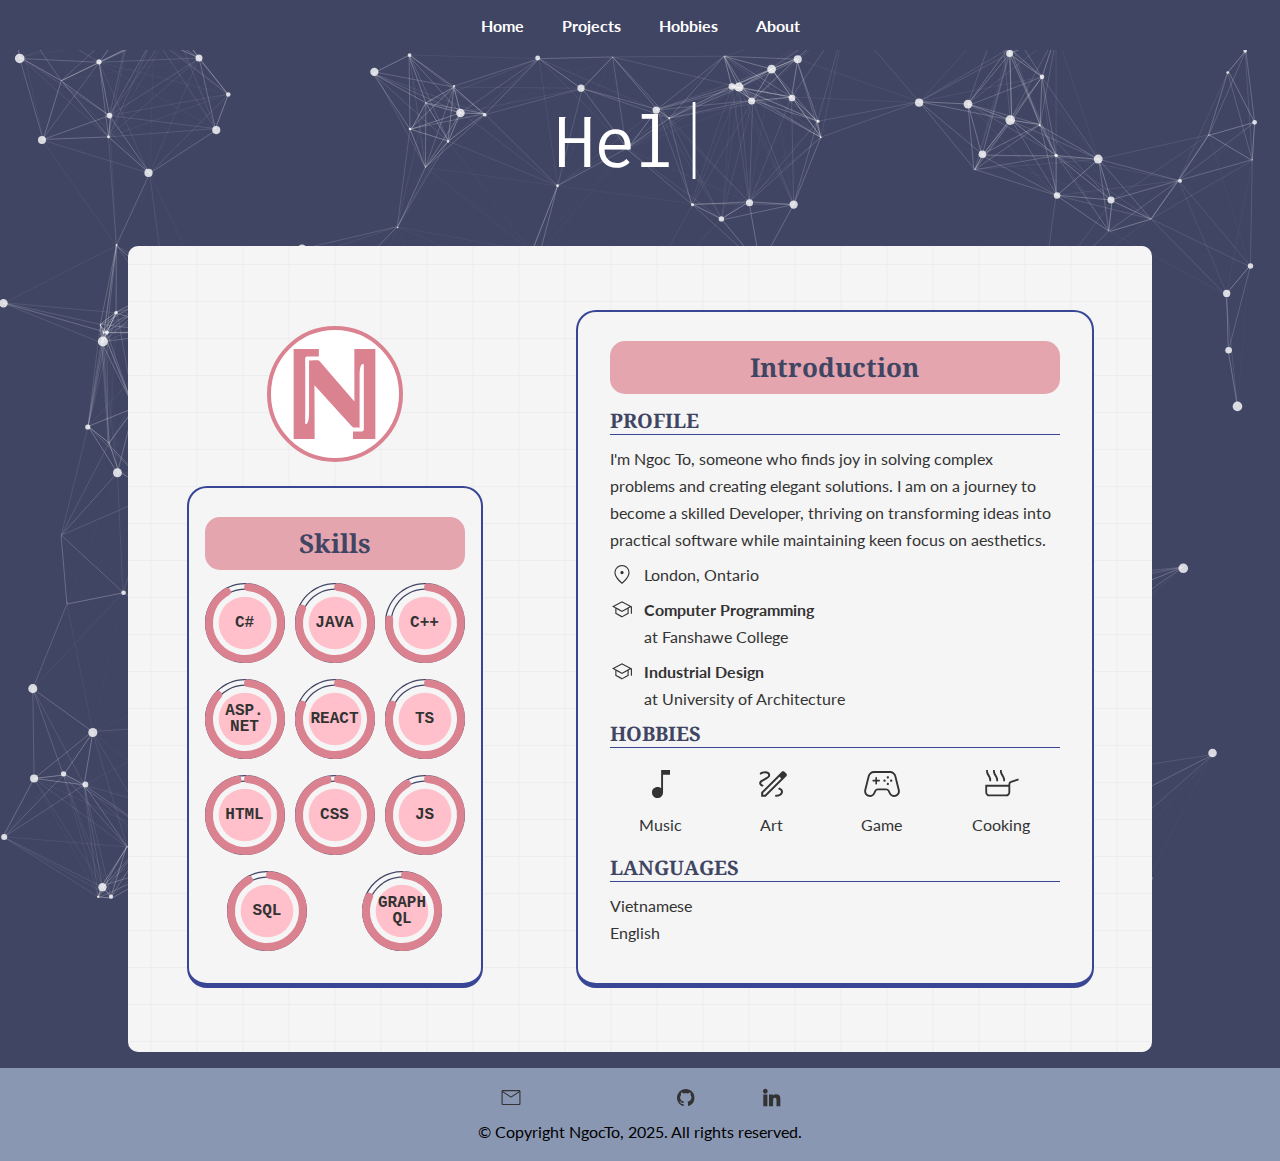
<file: index.html>
<!DOCTYPE html>
<html lang="en">
<head>
  <meta charset="UTF-8">
  <meta name="viewport" content="width=device-width, initial-scale=1.0">
  <meta name="theme-color" content="#404564">
  <meta name="author" content="Ngoc To">
  <meta name="description" content="A logic enthusiast wanting to be a Full-Stack Developer.">    
  <meta name="keywords" content="HTML,CSS,JavaScript,MSSQL,Java,C++">
  <meta name="copyright" content="2019">

  <title>Ngoc To</title>
  
  <link rel="icon" href="images/favicon.ico">
  <!-- Fonts -->
  <link rel="preconnect" href="https://fonts.googleapis.com">
  <link rel="preconnect" href="https://fonts.gstatic.com" crossorigin>
  <link href="https://fonts.googleapis.com/css2?family=Lato:ital,wght@0,100;0,300;0,400;0,700;0,900;1,100;1,300;1,400;1,700;1,900&display=swap" rel="stylesheet">
  <link href="https://fonts.googleapis.com/css2?family=Noto+Serif:ital,wght@0,100..900;1,100..900&display=swap" rel="stylesheet">
  <link href="https://fonts.googleapis.com/css2?family=Inconsolata:wght@200..900&display=swap" rel="stylesheet">
  <!-- CSS -->
  <link rel="stylesheet" href="assets/styles.css" media="all">
  
</head>
<body>
  <!-- particles.js container -->
  <div id="particles-js"></div>
  <header>
    <h1 class="d-none">Ngoc To</h1>
    <nav>
      <h2 class="d-none">Main Navigation</h2>
      <ul class="hover-effect">
        <li><a href="./">Home</a></li>
        <li><a href="./projects.html">Projects</a></li>
        <li><a href="./hobbies.html">Hobbies</a></li>
        <li><a href="./about">About</a></li>
      </ul>
    </nav>
  </header>
  <section id="banner">
    <h2 class="d-none">Banner</h2>
    <div id="intro-text"></div>
  </section>
  <main>
    <div class="wrap">
      
      <div class="profile__container">
        <div class="profile__image-container">
          <img id="logo" src="images/logo.svg" alt="Ngoc's logo">
        </div>
      </div>
      <section id="profile" class="card">
        <h2>Introduction</h2>
        <div>
          <h3>Profile</h3>
          <p>I'm Ngoc To, someone who finds joy in solving complex problems and creating elegant solutions. I am on a journey to become a skilled Developer, thriving on transforming ideas into practical software while maintaining keen focus on aesthetics.</p>
          <div class="card__icon-text-desc">
            <svg class="icon" aria-hidden="true" focusable="false">
              <use href="images/icons.svg#icon-location"></use>
            </svg>
            <p>London, Ontario</p>
          </div>
          <div class="card__icon-text-desc">
            <svg class="icon" aria-hidden="true" focusable="false">
              <use href="images/icons.svg#icon-education"></use>
            </svg>
            <p><b>Computer Programming</b> <span>at Fanshawe College</span></p>
            
          </div>
          <div class="card__icon-text-desc">
            <svg class="icon" aria-hidden="true" focusable="false">
              <use href="images/icons.svg#icon-education"></use>
            </svg>
            <p><b>Industrial Design</b> <span>at University of Architecture</span></p>
          </div>
        </div>
        <div>
          <h3>Hobbies</h3>
          <div class="card__icon-text">
            <div>
              <svg class="icon" aria-hidden="true" focusable="false">
                <use href="images/icons.svg#icon-musicnote"></use>
              </svg>
              <p>Music</p>
            </div>
            <div>
              <svg class="icon" aria-hidden="true" focusable="false">
                <use href="images/icons.svg#icon-draw"></use>
              </svg>
              <p>Art</p>
            </div>
            <div>
              <svg class="icon" aria-hidden="true" focusable="false">
                <use href="images/icons.svg#icon-console"></use>
              </svg>
              <p>Game</p>
            </div>
            <div>
              <svg class="icon" aria-hidden="true" focusable="false">
                <use href="images/icons.svg#icon-cooking"></use>
              </svg>
              <p>Cooking</p>
            </div>
          </div>
        </div>
        <div>
          <h3>Languages</h3>
          <ul>
            <li>Vietnamese</li>
            <li>English</li>
          </ul>
        </div>
      </section>
        
      <section id="skills">
        <div class="card">
          <h2>Skills</h2>
          <div class="list-circle">
            <div class="list-circle__item">
              <div class="progress-container" role="presentation">
                <svg viewBox="0 0 100 100" class="progress-circle" aria-hidden="true">
                  <circle cx="50" cy="50" r="45" class="progress" data-efficiency="0.9"/>
                </svg>
                <svg class="icon icon-background" aria-hidden="true" focusable="false">
                  <use href="images/icons.svg#icon-background"></use>
                </svg>
                <span class="list-circle__text">C#</span>
              </div>
            </div>
            
            <div class="list-circle__item">
              <div class="progress-container" role="presentation">
                <svg viewBox="0 0 100 100" class="progress-circle" aria-hidden="true">
                  <circle cx="50" cy="50" r="45" class="progress" data-efficiency="0.8"/>
                </svg>
                <svg class="icon icon-background" aria-hidden="true" focusable="false">
                  <use href="images/icons.svg#icon-background"></use>
                </svg>
                <span class="list-circle__text">Java</span>
              </div>
            </div>
            <div class="list-circle__item">
              <div class="progress-container" role="presentation">
                <svg viewBox="0 0 100 100" class="progress-circle" aria-hidden="true">
                  <circle cx="50" cy="50" r="45" class="progress" data-efficiency="0.75"/>
                </svg>
                <svg class="icon icon-background" aria-hidden="true" focusable="false">
                  <use href="images/icons.svg#icon-background"></use>
                </svg>
                <span class="list-circle__text">C++</span>
              </div>
            </div>
          </div>

          <div class="list-circle">
            <div class="list-circle__item">
              <div class="progress-container" role="presentation">
                <svg viewBox="0 0 100 100" class="progress-circle" aria-hidden="true">
                  <circle cx="50" cy="50" r="45" class="progress" data-efficiency="0.85"/>
                </svg>
                <svg class="icon icon-background" aria-hidden="true" focusable="false">
                  <use href="images/icons.svg#icon-background"></use>
                </svg>
                <span class="list-circle__text">ASP. NET</span>
              </div>
            </div>

            <div class="list-circle__item">
              <div class="progress-container" role="presentation">
                <svg viewBox="0 0 100 100" class="progress-circle" aria-hidden="true">
                  <circle cx="50" cy="50" r="45" class="progress" data-efficiency="0.8"/>
                </svg>
                <svg class="icon icon-background" aria-hidden="true" focusable="false">
                  <use href="images/icons.svg#icon-background"></use>
                </svg>
                <span class="list-circle__text">React</span>
              </div>
            </div>
            
            <div class="list-circle__item">
              <div class="progress-container" role="presentation">
                <svg viewBox="0 0 100 100" class="progress-circle" aria-hidden="true">
                  <circle cx="50" cy="50" r="45" class="progress" data-efficiency="0.8"/>
                </svg>
                <svg class="icon icon-background" aria-hidden="true" focusable="false">
                  <use href="images/icons.svg#icon-background"></use>
                </svg>
                <span class="list-circle__text">TS</span>
              </div>
            </div>
          </div>
          
          <div class="list-circle">
            <div class="list-circle__item">
              <div class="progress-container" role="presentation">
                <svg viewBox="0 0 100 100" class="progress-circle" aria-hidden="true">
                  <circle cx="50" cy="50" r="45" class="progress" data-efficiency="0.95"/>
                </svg>
                <svg class="icon icon-background" aria-hidden="true" focusable="false">
                  <use href="images/icons.svg#icon-background"></use>
                </svg>
                <span class="list-circle__text">HTML</span>
              </div>
            </div>
            <div class="list-circle__item">
              <div class="progress-container" role="presentation">
                <svg viewBox="0 0 100 100" class="progress-circle" aria-hidden="true">
                  <circle cx="50" cy="50" r="45" class="progress" data-efficiency="0.95"/>
                </svg>
                <svg class="icon icon-background" aria-hidden="true" focusable="false">
                  <use href="images/icons.svg#icon-background"></use>
                </svg>
                <span class="list-circle__text">CSS</span>
              </div>
            </div>
            <div class="list-circle__item">
              <div class="progress-container" role="presentation">
                <svg viewBox="0 0 100 100" class="progress-circle" aria-hidden="true">
                  <circle cx="50" cy="50" r="45" class="progress" data-efficiency="0.9"/>
                </svg>
                <svg class="icon icon-background" aria-hidden="true" focusable="false">
                  <use href="images/icons.svg#icon-background"></use>
                </svg>
                <span class="list-circle__text">JS</span>
              </div>
            </div>
          </div>

          
          
          <div class="list-circle">
            <div class="list-circle__item">
              <div class="progress-container" role="presentation">
                <svg viewBox="0 0 100 100" class="progress-circle" aria-hidden="true">
                  <circle cx="50" cy="50" r="45" class="progress" data-efficiency="0.9"/>
                </svg>
                <svg class="icon icon-background" aria-hidden="true" focusable="false">
                  <use href="images/icons.svg#icon-background"></use>
                </svg>
                <span class="list-circle__text">SQL</span>
              </div>
            </div>
            <div class="list-circle__item">
              <div class="progress-container" role="presentation">
                <svg viewBox="0 0 100 100" class="progress-circle" aria-hidden="true">
                  <circle cx="50" cy="50" r="45" class="progress" data-efficiency="0.8"/>
                </svg>
                <svg class="icon icon-background" aria-hidden="true" focusable="false">
                  <use href="images/icons.svg#icon-background"></use>
                </svg>
                <span class="list-circle__text">Graph QL</span>
              </div>
            </div>
          </div>

        </div>
      </section>
    </div>
  </main>

  <footer>
    <div class="footer__container">
      <nav>
        <ul>
            <li>
              <a href="mailto:baongoc1308@gmail.com" aria-label="mail">
                <svg class="icon" aria-hidden="true" focusable="false">
                  <use href="images/icons.svg#icon-mail"></use>
                </svg>
              </a>
            </li>
            <li>
              <a href="https://bsky.app/profile/narynne.bsky.social" target="_blank" aria-label="bsky">
                <svg class="icon icon-social" aria-hidden="true" focusable="false">
                  <use href="images/icons.svg#icon-bsky"></use>
                </svg>
              </a>
            </li>
            <li>
              <a href="https://github.com/NgocTo" aria-label="github">
                <svg class="icon icon-social" aria-hidden="true" focusable="false">
                  <use href="images/icons.svg#icon-github"></use>
                </svg>
              </a>
            </li>
            <li>
              <a href="https://www.linkedin.com/in/ngoc-to" aria-label="linkedin">
                <svg class="icon icon-social" aria-hidden="true" focusable="false">
                  <use href="images/icons.svg#icon-linkedin"></use>
                </svg>
              </a>
            </li>
        </ul>
      </nav>
      <p>© Copyright NgocTo, 2025. All rights reserved.</p>
    </div>
  </footer>
  
  <!-- JS -->
  <script src="assets/lib/particles.min.js"></script>
  <script src="assets/app.js"></script>
  <script src="assets/scripts.js"></script>
  
</body>
</html>
</file>
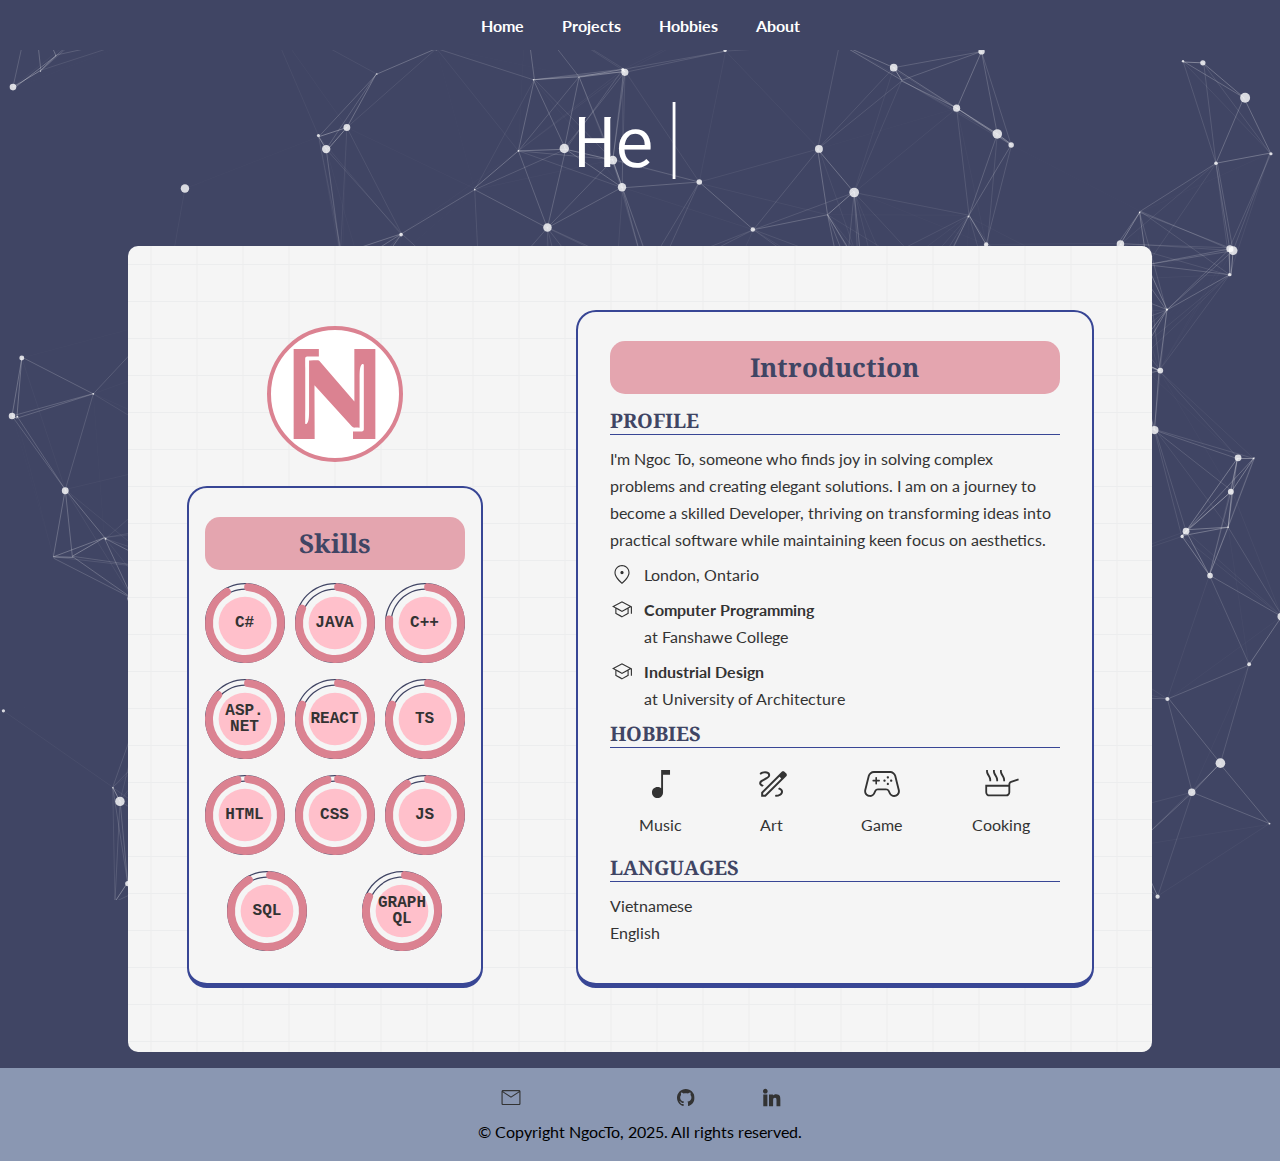
<file: portfolio/index.html>
<!DOCTYPE html>
<html lang="en">
<head>
  <meta charset="UTF-8">
  <meta name="viewport" content="width=device-width, initial-scale=1.0">
  <title>Redirecting…</title>
</head>
<body>
  Redirecting to <a href="/">home</a>...
</body>
<script>
  window.location.replace("/");
</script>
</html>
</file>
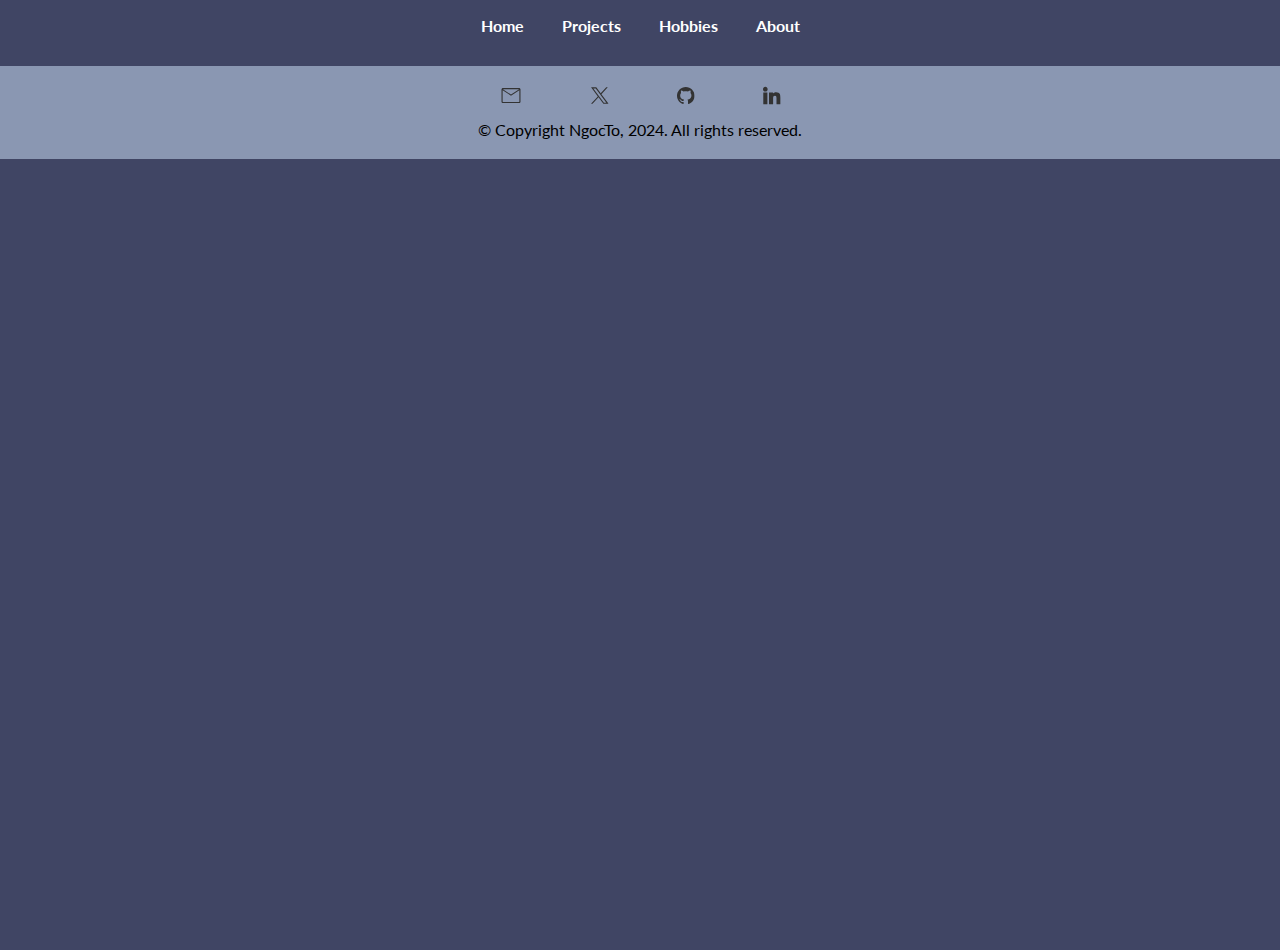
<file: about.html>
<!DOCTYPE html>
<html lang="en">
<head>
  <meta charset="UTF-8">
  <meta name="viewport" content="width=device-width, initial-scale=1.0">
  <meta name="theme-color" content="#A52A2A" />
  <meta name="author" content="Ngoc To">
  <meta name="description" content="A logic enthusiast wanting to be a Full-Stack Developer.">    
  <meta name="keywords" content="HTML,CSS,JavaScript,MSSQL,Java,C++">
  <meta name="copyright" content="2019" />

  <title>Ngoc To</title>
  
  <link rel="icon" href="images/favicon.ico">
  <!-- Fonts -->
  <link rel="preconnect" href="https://fonts.googleapis.com">
  <link rel="preconnect" href="https://fonts.gstatic.com" crossorigin>
  <link href="https://fonts.googleapis.com/css2?family=Lato:ital,wght@0,100;0,300;0,400;0,700;0,900;1,100;1,300;1,400;1,700;1,900&display=swap" rel="stylesheet">
  <link href="https://fonts.googleapis.com/css2?family=Inconsolata:wght@200..900&display=swap" rel="stylesheet">
  <!-- CSS -->
  <link rel="stylesheet" href="assets/reset.css" media="all">
  <link rel="stylesheet" href="assets/styles.css" media="all">
  
</head>
<body>
  <header>
    <h1 class="d-none">Ngoc To</h1>
    <nav role="navigation" >
      <h2 class="d-none">Main Navigation</h2>
      <ul class="hover-effect">
        <li><a href="/">Home</a></li>
        <li><a href="./projects.html">Projects</a></li>
        <li><a href="./hobbies.html">Hobbies</a></li>
        <li><a href="./about">About</a></li>
      </ul>
    </nav>
  </header>
  <main>
    
  </main>

  <footer>
    <div class="footer__container">
      <nav>
        <ul>
            <li>
              <a href="mailto:baongoc1308@gmail.com" aria-label="mail">
                <svg class="icon" aria-hidden="true" focusable="false">
                  <use href="images/icons.svg#icon-mail"></use>
                </svg>
              </a>
            </li>
            <li>
              <a href="https://twitter.com/to_baongoc1308" aria-label="x">
                <svg class="icon icon-social" aria-hidden="true" focusable="false">
                  <use href="images/icons.svg#icon-x"></use>
                </svg>
              </a>
            </li>
            <li>
              <a href="https://github.com/NgocTo" aria-label="github">
                <svg class="icon icon-social" aria-hidden="true" focusable="false">
                  <use href="images/icons.svg#icon-github"></use>
                </svg>
              </a>
            </li>
            <li>
              <a href="https://www.linkedin.com/in/ngoc-to" aria-label="linkedin">
                <svg class="icon icon-social" aria-hidden="true" focusable="false">
                  <use href="images/icons.svg#icon-linkedin"></use>
                </svg>
              </a>
            </li>
        </ul>
      </nav>
      <p>© Copyright NgocTo, 2024. All rights reserved.</p>
    </div>
  </footer>
  
  <!-- JS -->
  <script src="assets/scripts.js"></script>
  
</body>
</html>
</file>
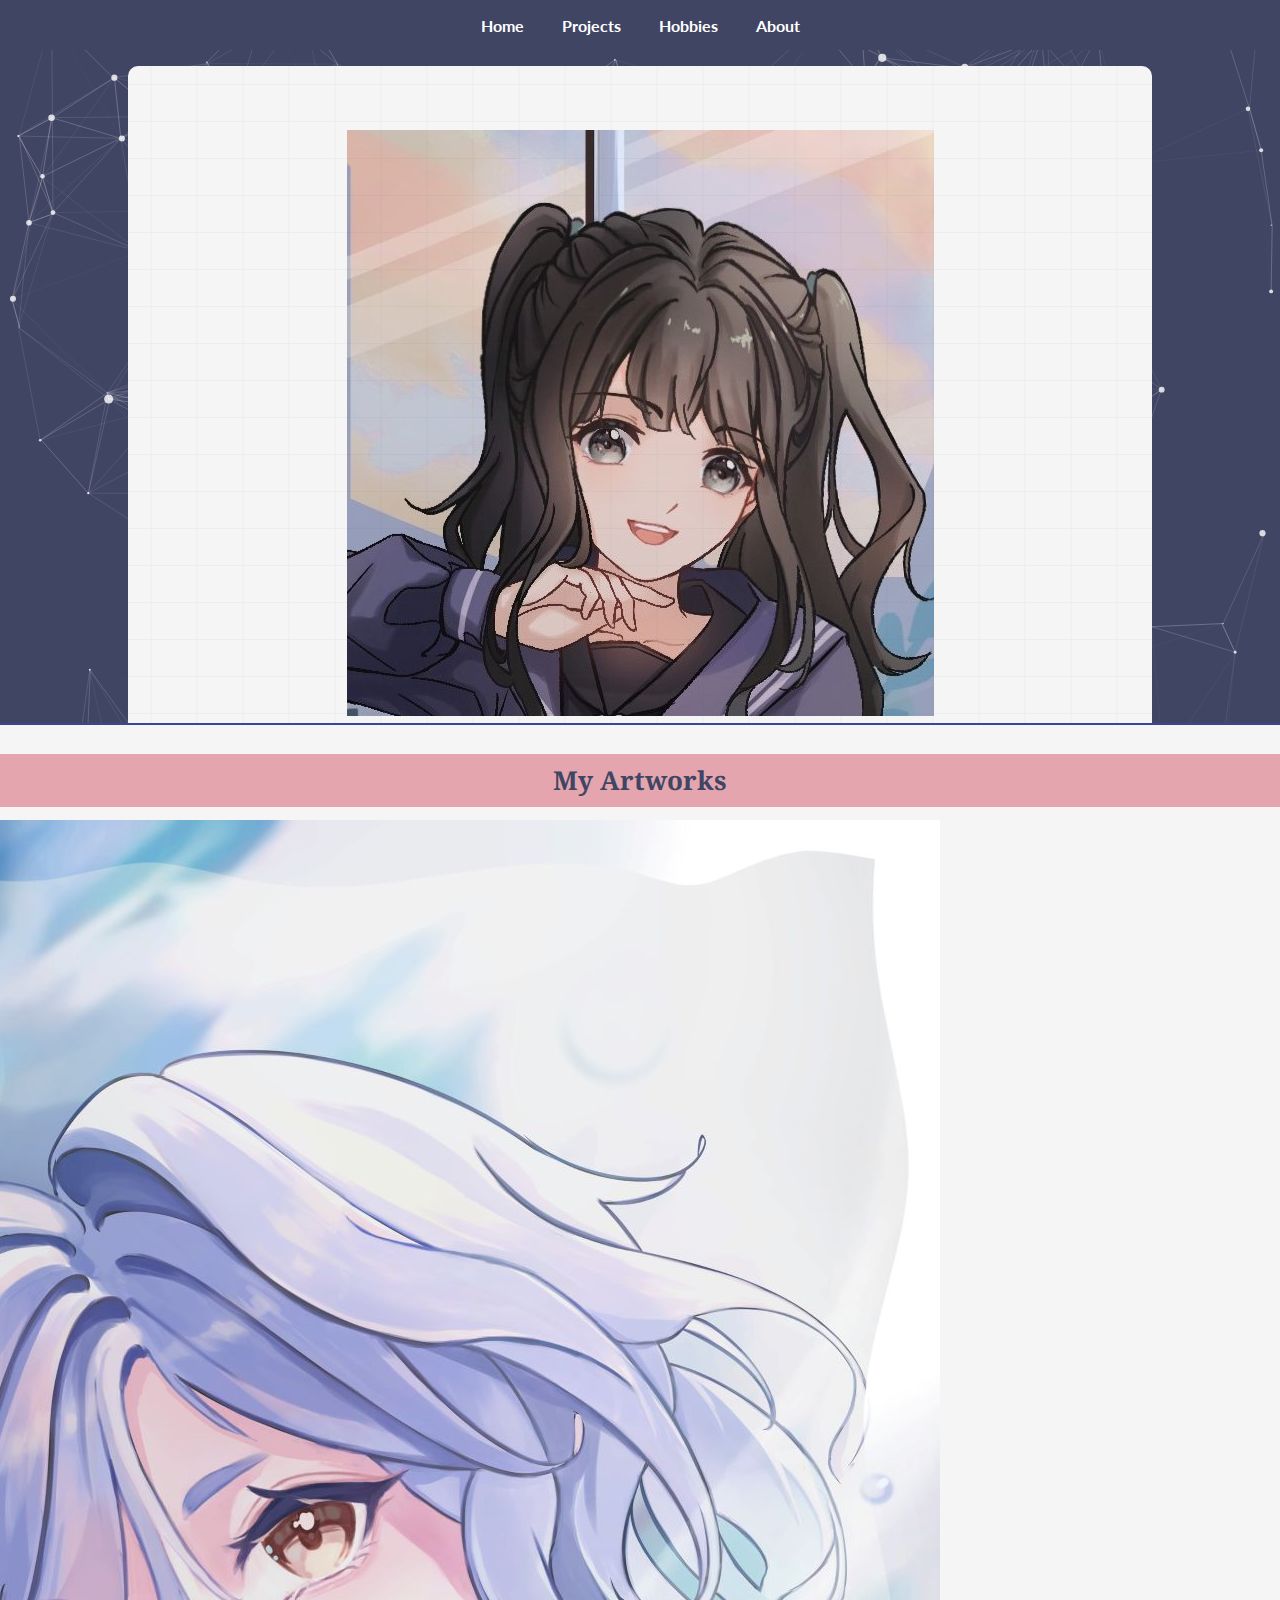
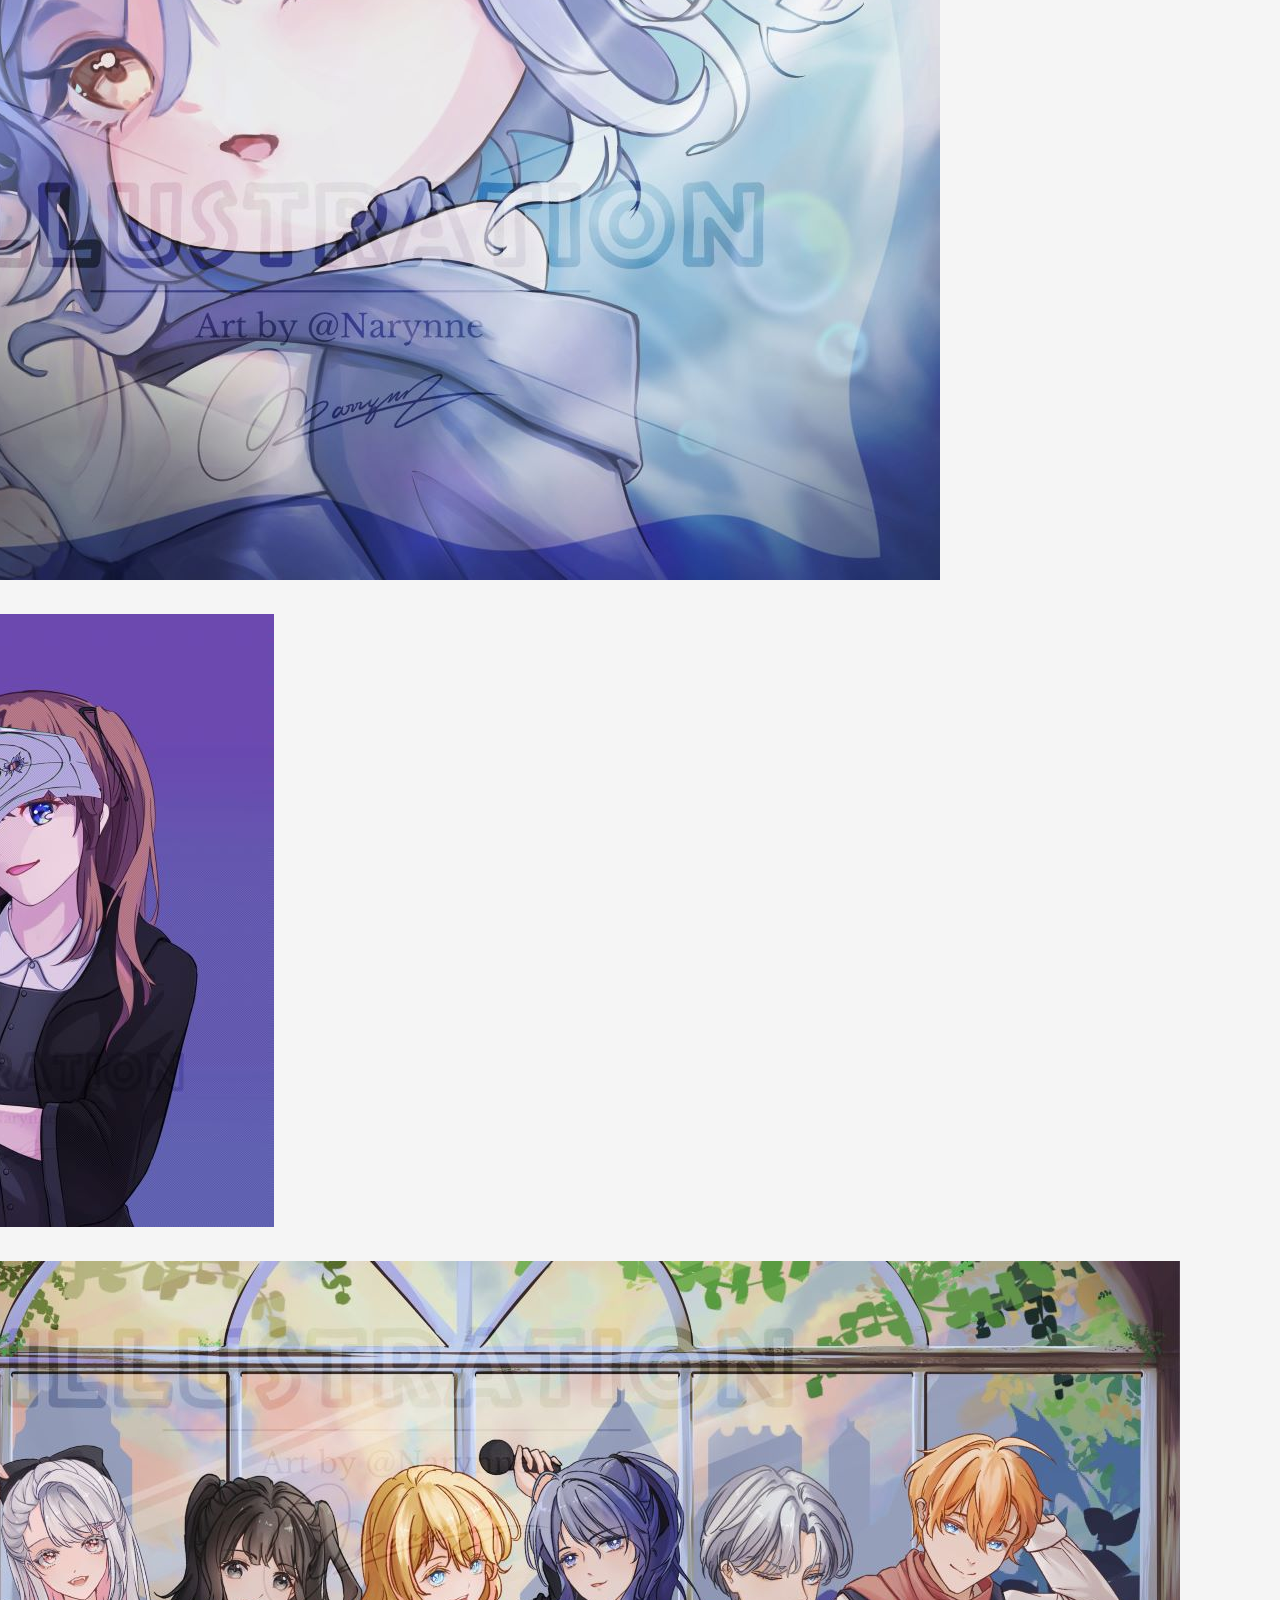
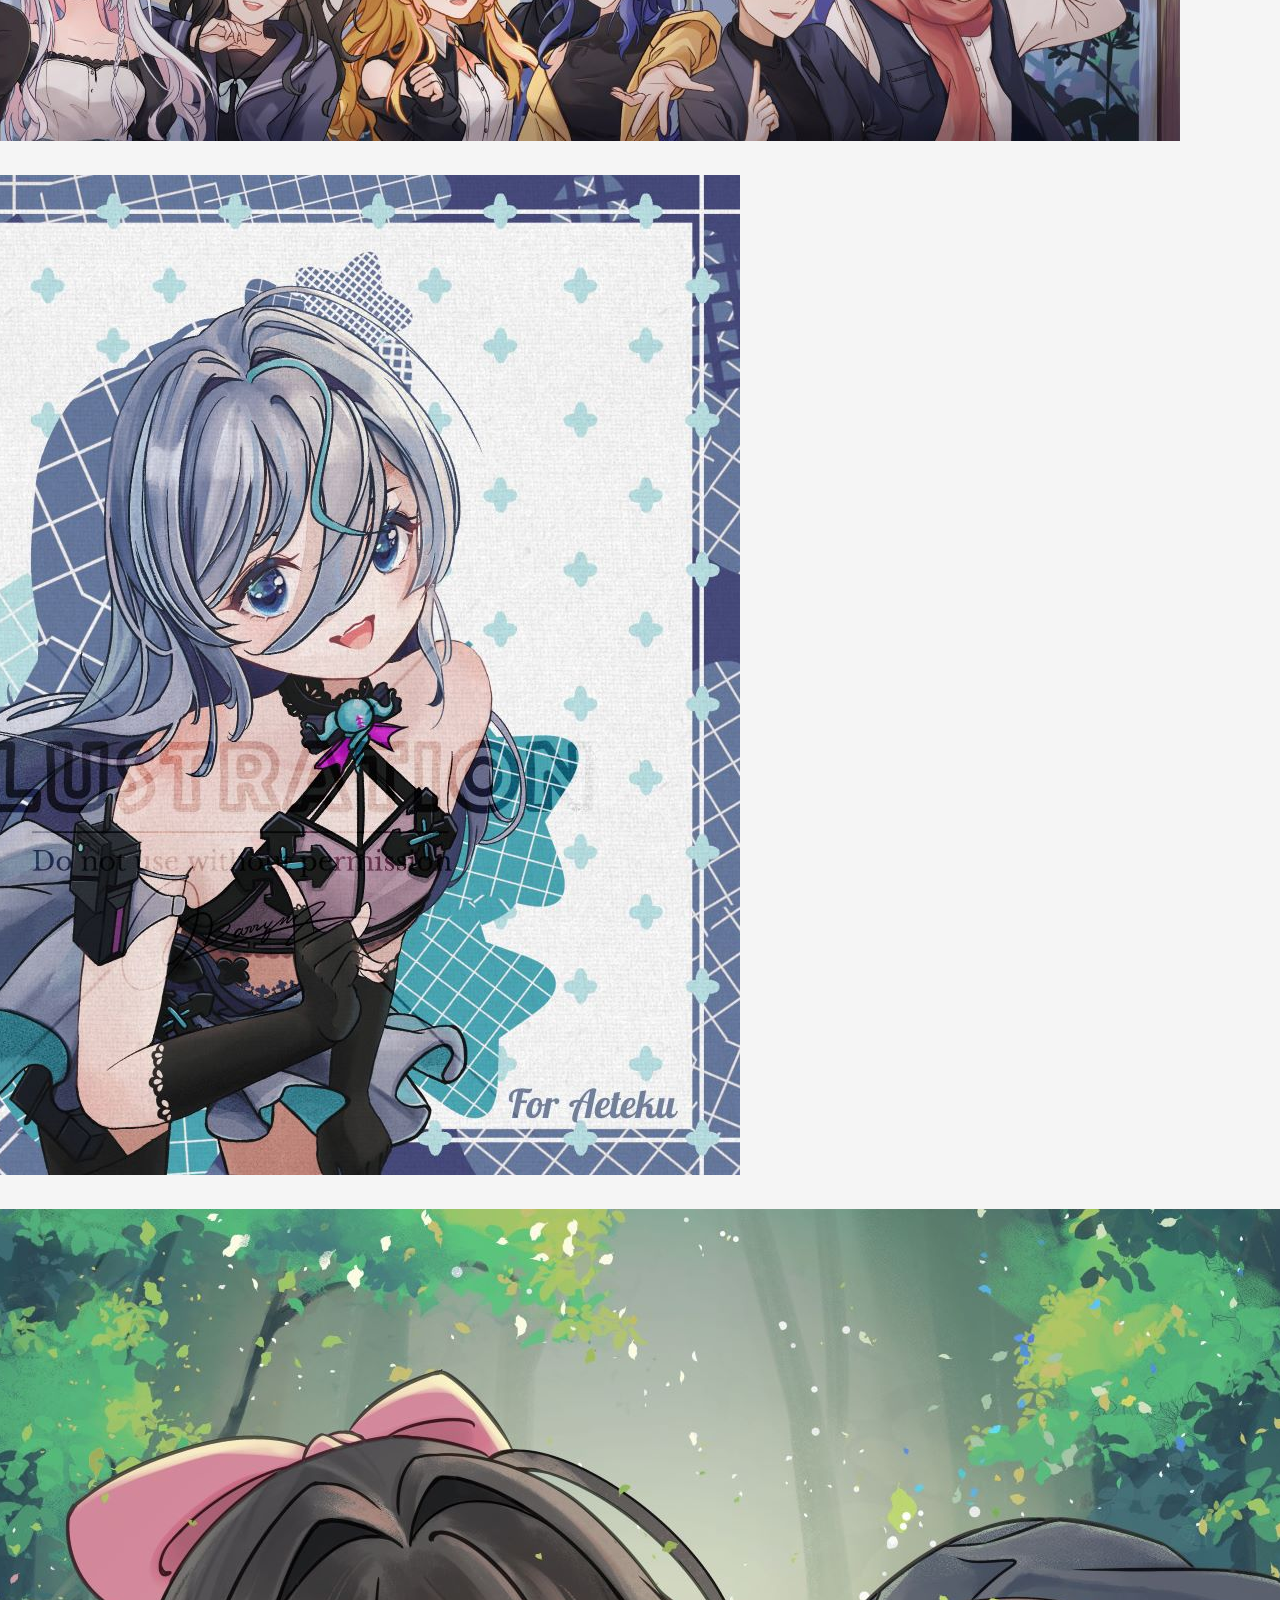
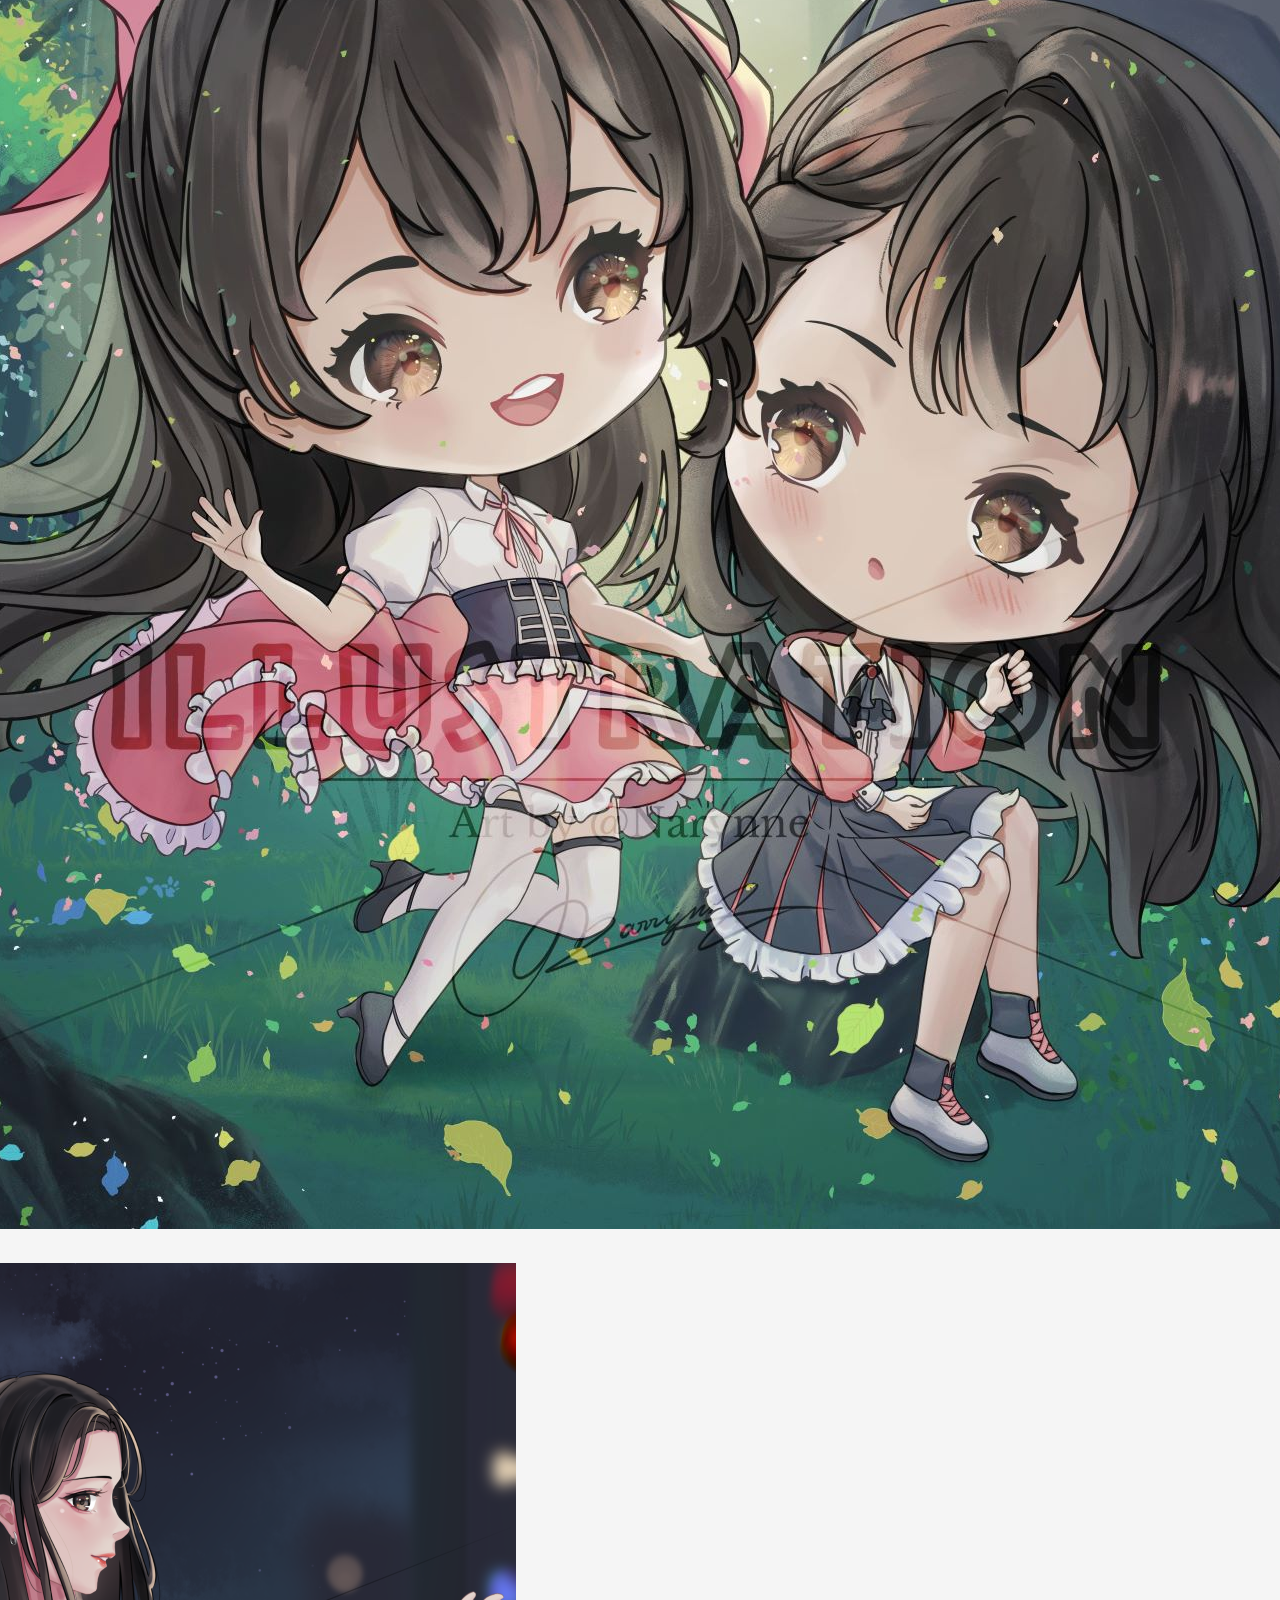
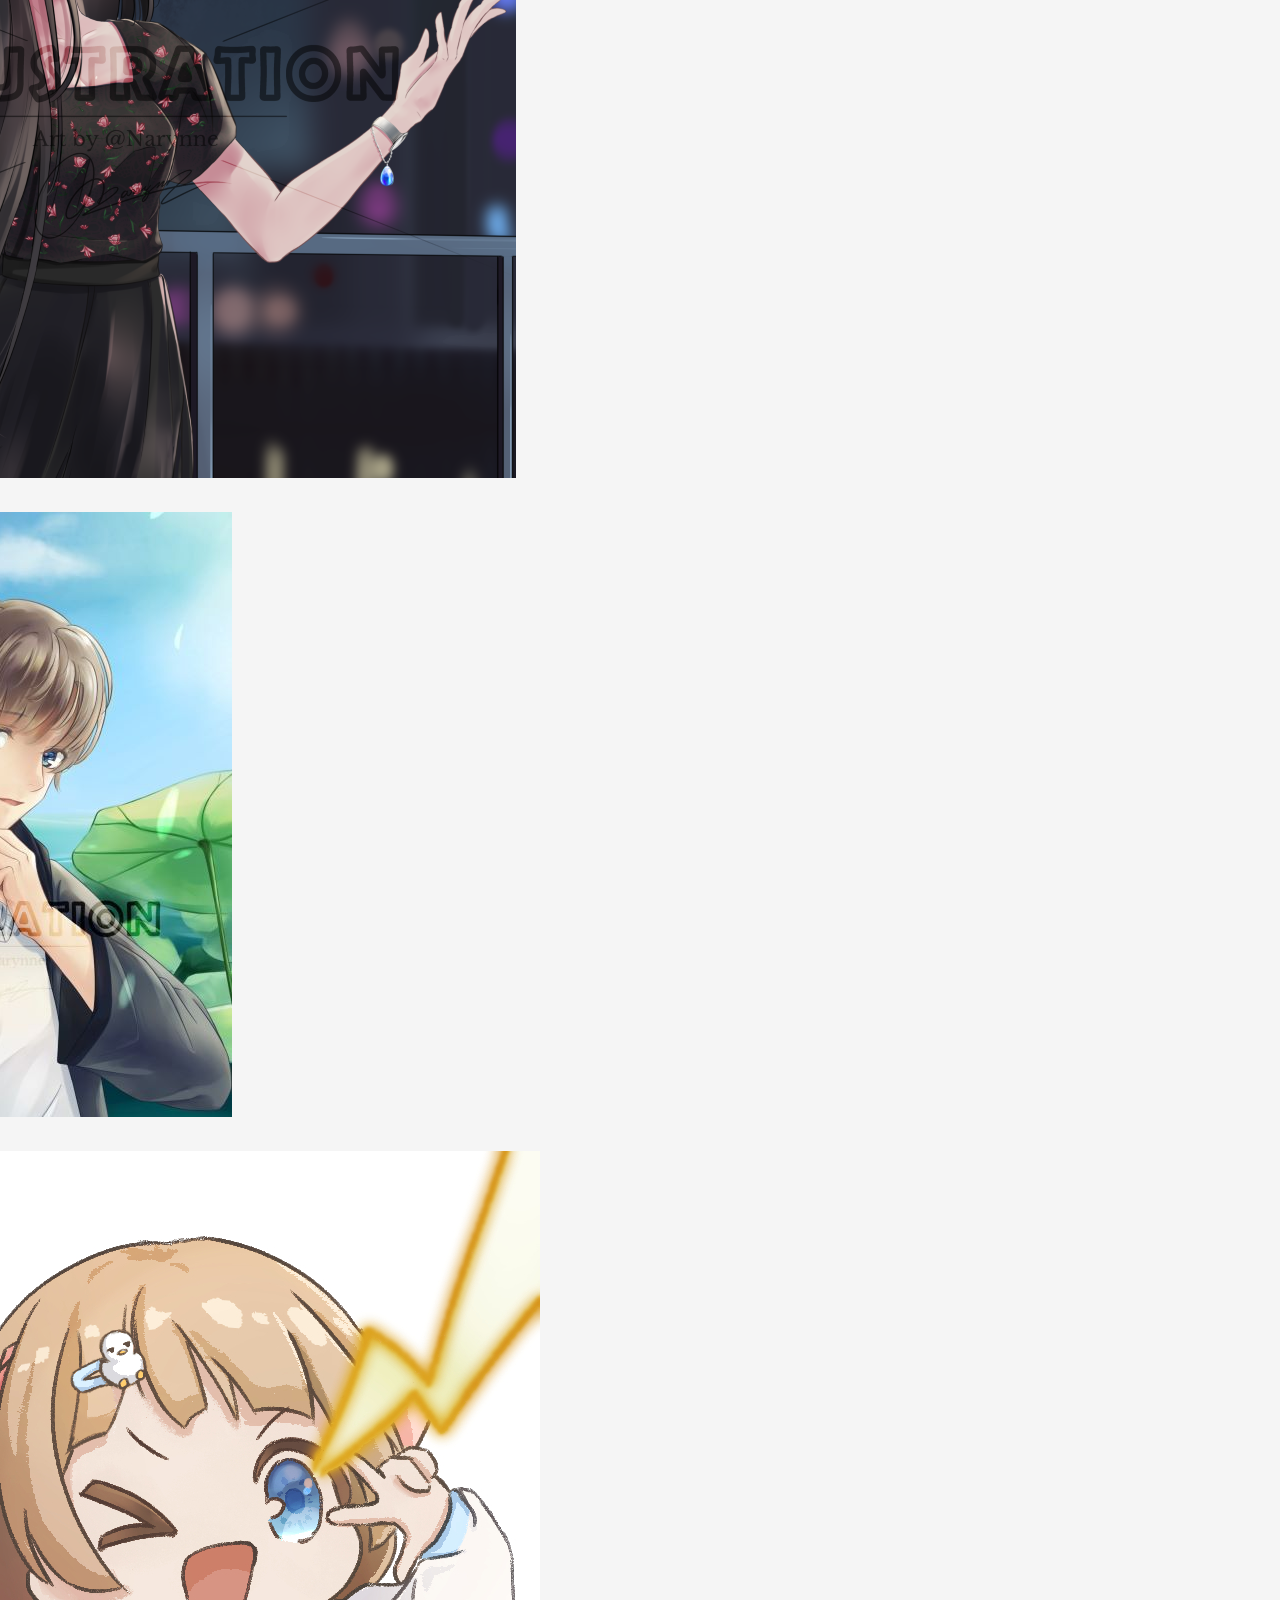
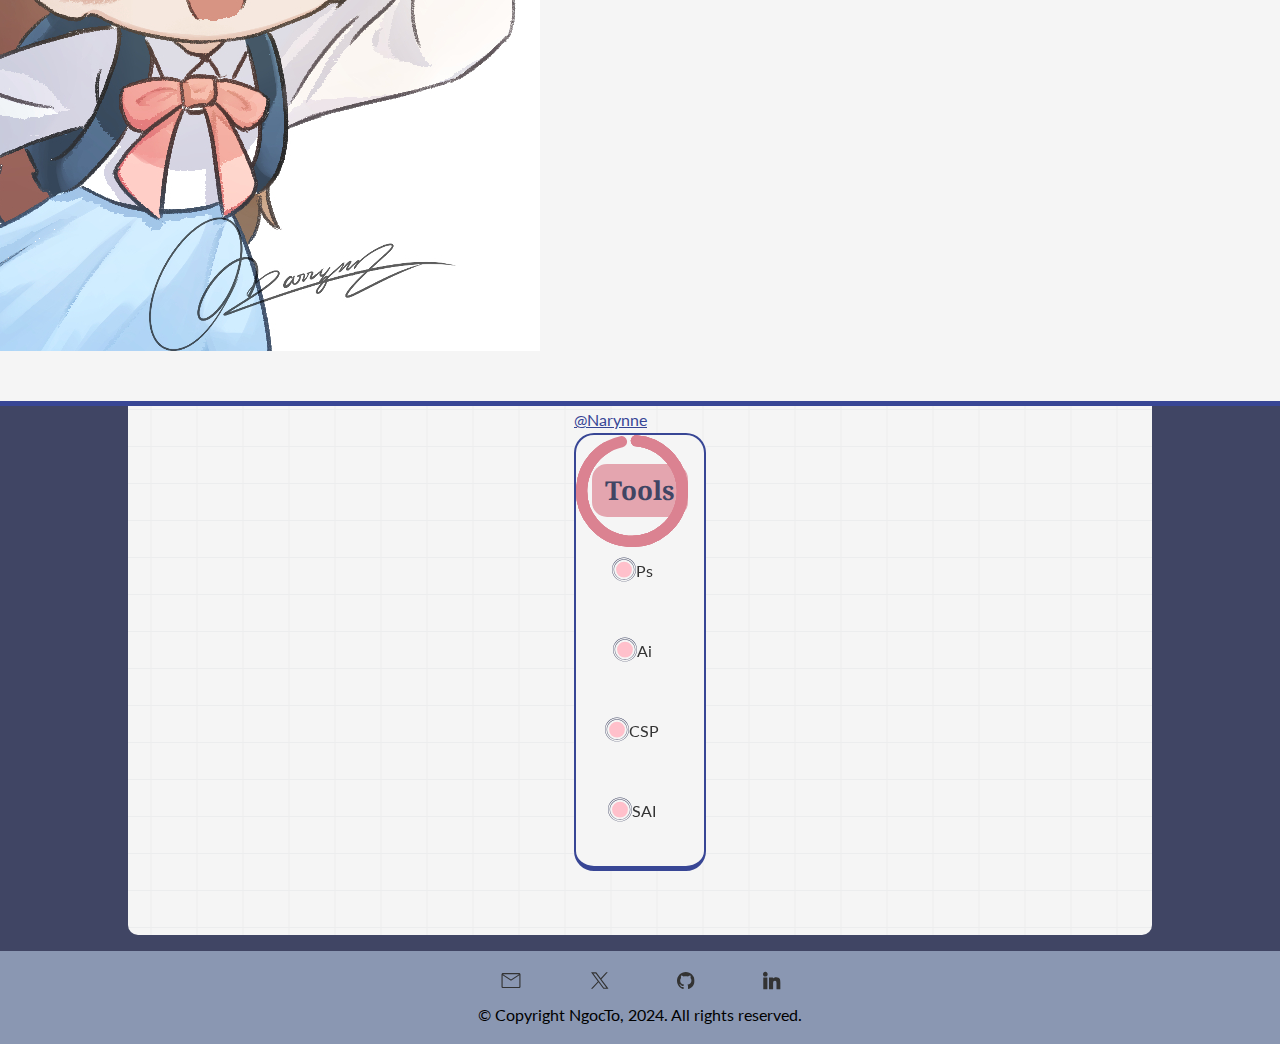
<file: hobbies.html>
<!DOCTYPE html>
<html lang="en">
<head>
  <meta charset="UTF-8">
  <meta name="viewport" content="width=device-width, initial-scale=1.0">
  <meta name="theme-color" content="#404564" />
  <meta name="author" content="Ngoc To">
  <meta name="description" content="A logic enthusiast wanting to be a Full-Stack Developer.">    
  <meta name="keywords" content="HTML,CSS,JavaScript,MSSQL,Java,C++">
  <meta name="copyright" content="2019" />

  <title>Ngoc To</title>
  
  <link rel="icon" href="images/favicon.ico">
  <!-- Fonts -->
  <link rel="preconnect" href="https://fonts.googleapis.com">
  <link rel="preconnect" href="https://fonts.gstatic.com" crossorigin>
  <link href="https://fonts.googleapis.com/css2?family=Lato:ital,wght@0,100;0,300;0,400;0,700;0,900;1,100;1,300;1,400;1,700;1,900&display=swap" rel="stylesheet">
  <link href="https://fonts.googleapis.com/css2?family=Noto+Serif:ital,wght@0,100..900;1,100..900&display=swap" rel="stylesheet">
  <link href="https://fonts.googleapis.com/css2?family=Inconsolata:wght@200..900&display=swap" rel="stylesheet">
  <!-- CSS -->
  <link rel="stylesheet" href="assets/reset.css" media="all">
  <link rel="stylesheet" href="assets/styles.css" media="all">
  
</head>
<body>
  <!-- particles.js container -->
  <div id="particles-js"></div>
  <header>
    <h1 class="d-none">Ngoc To</h1>
    <nav role="navigation" >
      <h2 class="d-none">Main Navigation</h2>
      <ul class="hover-effect">
        <li><a href="./">Home</a></li>
        <li><a href="./projects.html">Projects</a></li>
        <li><a href="./hobbies.html">Hobbies</a></li>
        <li><a href="./about">About</a></li>
      </ul>
    </nav>
  </header>
  <main>
    <div class="wrap wrap__art-page">
      <div class="profile-image-container">
        <img src="images/OC-Nari.jpg" alt="original character">
      </div>
      <section id="artworks" class="card">
        <h2>My Artworks</h2>
        <div class="artworks__container">
          <div class="artworks__item half">
            <img src="images/OC-Daphie.jpg" alt="original character">
            <div class="artworks__description"><b>Daphiel</b>Original Character</div>
          </div>
          <div class="artworks__item half">
            <img src="images/Roki-Eve.jpg" alt="song cover">
            <div class="artworks__description"><b>Eve</b>Roki - Mikito P</div>
          </div>
          <div class="artworks__item full">
            <img src="images/OC-Nichijou-Full.jpg" alt="original characters">
            <div class="artworks__description"><b>Nichijou Group</b>Original Characters</div>
          </div>
          <div class="artworks__item full third">
            <img src="images/Gnonno-ForAeteku.jpg" alt="fanart">
            <div class="artworks__description"><b>Gnonno</b>Tower of Fantasy</div>
          </div>
          <div class="artworks__item full">
            <img src="images/OC-meeting.jpg" alt="original character">
            <div class="artworks__description"><b>Erii & Nari</b>Original Characters</div>
          </div>
          <div class="artworks__item half">
            <img src="images/OC-Lina.png" alt="original character">
            <div class="artworks__description"><b>Lina</b>Original Character</div>
          </div>
          <div class="artworks__item half">
            <img src="images/OC-Eve-M.jpg" alt="original character">
            <div class="artworks__description"><b>Eve</b>Original Character</div>
          </div>
          <div class="artworks__item full third six">
            <img src="images/Evebeam.jpg" alt="fanart">
            <div class="artworks__description"><b>Nao Beamuuu~</b>Loli Kami Requiem</div>
          </div>
        </div>
      </section>

      <section id="skills">
        <div class="skills__contact"><a href="https://x.com/NariNarynne">@Narynne</a></div>
        <div class="card">
          <h2>Tools</h2>
          <div class="skills column">
            <div class="skill">
              <div class="progress-container">
                <svg viewBox="0 0 100 100" class="progress-circle">
                  <circle cx="50" cy="50" r="45" class="progress" data-efficiency="0.85"/>
                </svg>
                <svg class="icon icon-background" aria-hidden="true" focusable="false">
                  <use href="images/icons.svg#icon-background"></use>
                </svg>
                <p class="skill-text">Ps</p>
              </div>
            </div>
            <div class="skill">
              <div class="progress-container">
                <svg viewBox="0 0 100 100" class="progress-circle">
                  <circle cx="50" cy="50" r="45" class="progress" data-efficiency="0.95"/>
                </svg>
                <svg class="icon icon-background" aria-hidden="true" focusable="false">
                  <use href="images/icons.svg#icon-background"></use>
                </svg>
                <p class="skill-text">Ai</p>
              </div>
            </div>
            <div class="skill">
              <div class="progress-container">
                <svg viewBox="0 0 100 100" class="progress-circle">
                  <circle cx="50" cy="50" r="45" class="progress" data-efficiency="0.9"/>
                </svg>
                <svg class="icon icon-background" aria-hidden="true" focusable="false">
                  <use href="images/icons.svg#icon-background"></use>
                </svg>
                <p class="skill-text">CSP</p>
              </div>
            </div>
            <div class="skill">
              <div class="progress-container">
                <svg viewBox="0 0 100 100" class="progress-circle">
                  <circle cx="50" cy="50" r="45" class="progress" data-efficiency="0.9"/>
                </svg>
                <svg class="icon icon-background" aria-hidden="true" focusable="false">
                  <use href="images/icons.svg#icon-background"></use>
                </svg>
                <p class="skill-text">SAI</p>
              </div>
            </div>
          </div>
        </div>
      </section>
    </div>
  </main>

  <footer>
    <div class="footer__container">
      <nav>
        <ul>
            <li>
              <a href="mailto:baongoc1308@gmail.com" aria-label="mail">
                <svg class="icon" aria-hidden="true" focusable="false">
                  <use href="images/icons.svg#icon-mail"></use>
                </svg>
              </a>
            </li>
            <li>
              <a href="https://x.com/ngocto_jade" aria-label="x">
                <svg class="icon icon-social" aria-hidden="true" focusable="false">
                  <use href="images/icons.svg#icon-x"></use>
                </svg>
              </a>
            </li>
            <li>
              <a href="https://github.com/NgocTo" aria-label="github">
                <svg class="icon icon-social" aria-hidden="true" focusable="false">
                  <use href="images/icons.svg#icon-github"></use>
                </svg>
              </a>
            </li>
            <li>
              <a href="https://www.linkedin.com/in/ngoc-to" aria-label="linkedin">
                <svg class="icon icon-social" aria-hidden="true" focusable="false">
                  <use href="images/icons.svg#icon-linkedin"></use>
                </svg>
              </a>
            </li>
        </ul>
      </nav>
      <p>© Copyright NgocTo, 2024. All rights reserved.</p>
    </div>
  </footer>
  
  <!-- JS -->
  <script src="assets/lib/particles.min.js"></script>
  <script src="assets/app.js"></script>
  <script src="assets/scripts.js"></script>
  
</body>
</html>
</file>
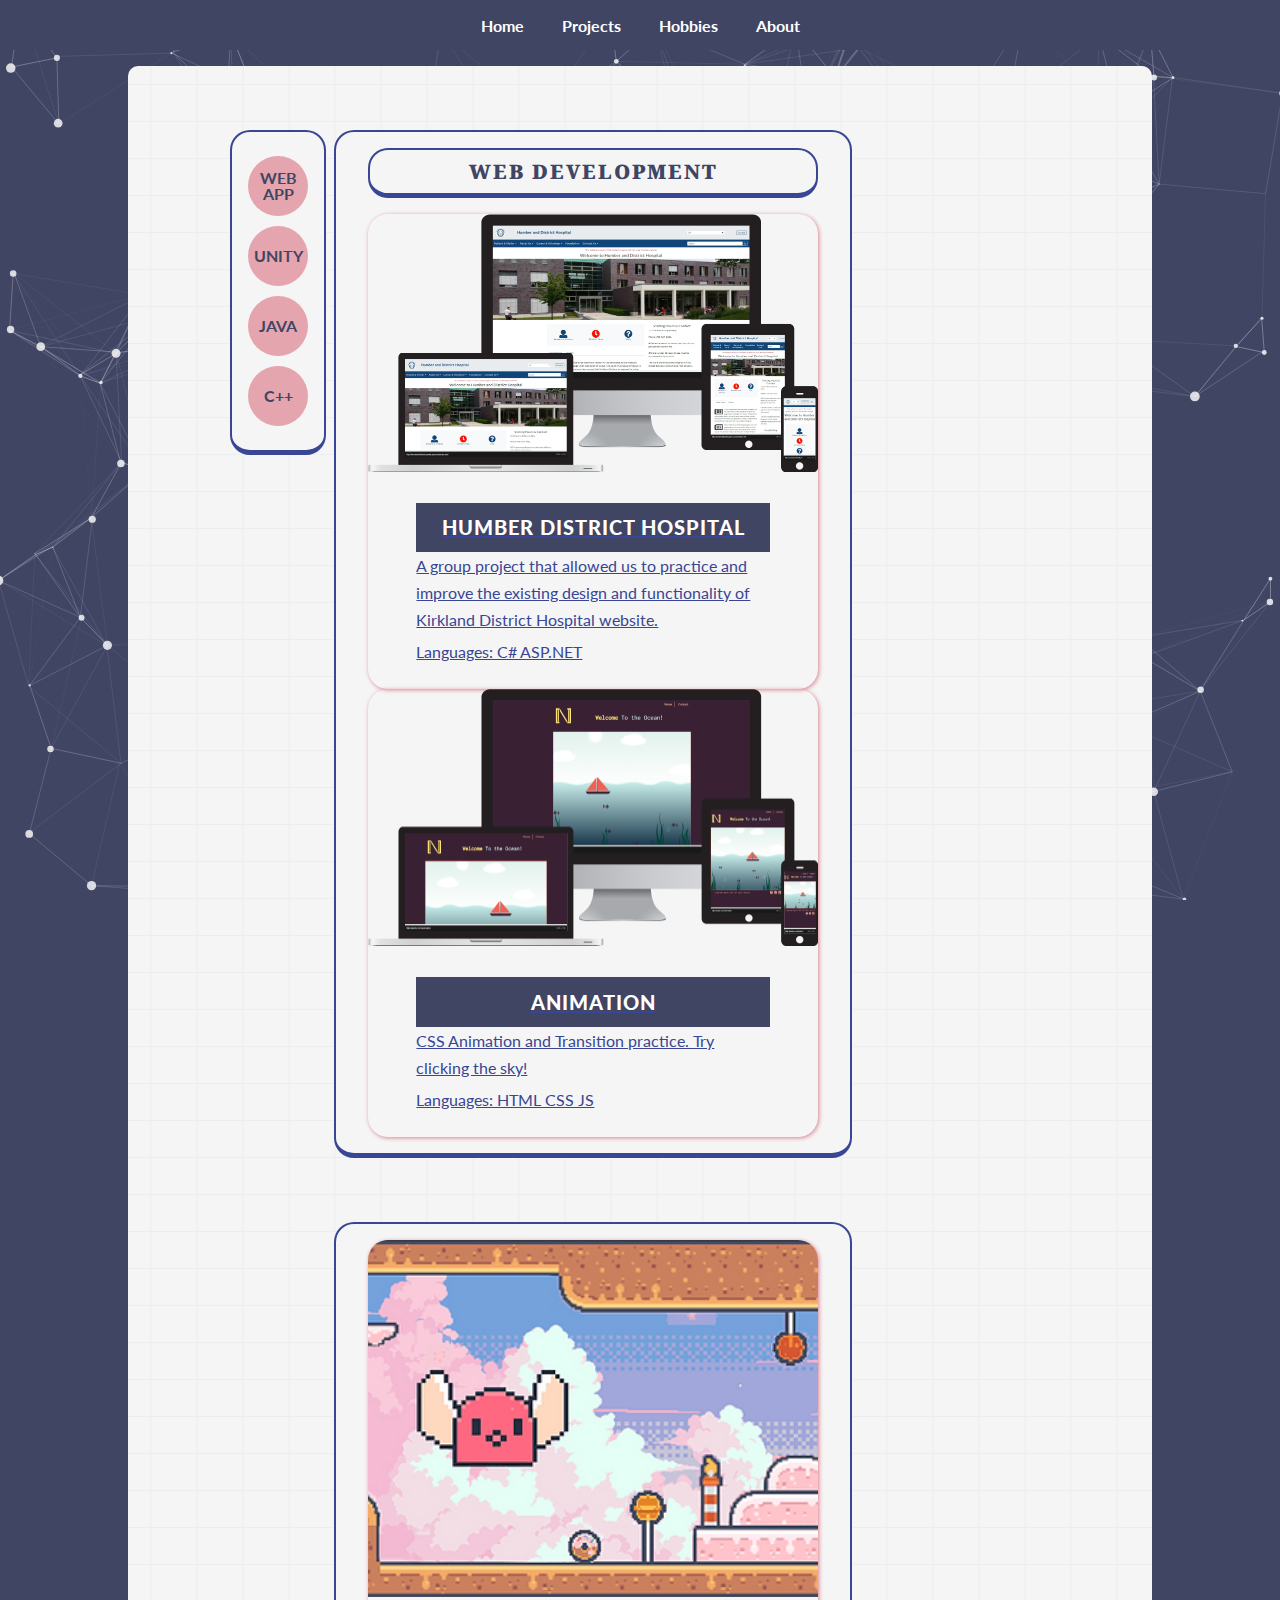
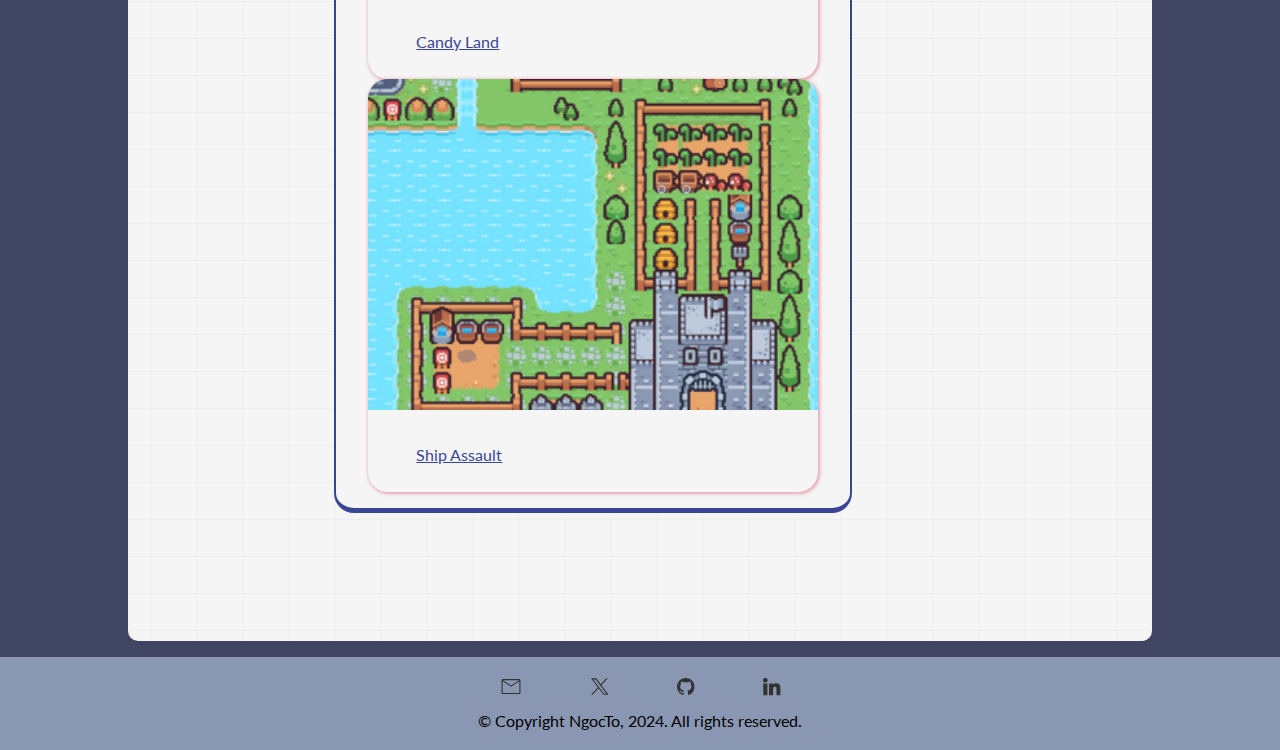
<file: projects.html>
<!DOCTYPE html>
<html lang="en">
<head>
  <meta charset="UTF-8">
  <meta name="viewport" content="width=device-width, initial-scale=1.0">
  <meta name="theme-color" content="#404564" />
  <meta name="author" content="Ngoc To">
  <meta name="description" content="A logic enthusiast wanting to be a Full-Stack Developer.">    
  <meta name="keywords" content="HTML,CSS,JavaScript,MSSQL,Java,C++">
  <meta name="copyright" content="2019" />

  <title>Ngoc To</title>
  
  <link rel="icon" href="images/favicon.ico">
  <!-- Fonts -->
  <link rel="preconnect" href="https://fonts.googleapis.com">
  <link rel="preconnect" href="https://fonts.gstatic.com" crossorigin>
  <link href="https://fonts.googleapis.com/css2?family=Lato:ital,wght@0,100;0,300;0,400;0,700;0,900;1,100;1,300;1,400;1,700;1,900&display=swap" rel="stylesheet">
  <link href="https://fonts.googleapis.com/css2?family=Noto+Serif:ital,wght@0,100..900;1,100..900&display=swap" rel="stylesheet">
  <link href="https://fonts.googleapis.com/css2?family=Inconsolata:wght@200..900&display=swap" rel="stylesheet">
  <!-- CSS -->
  <link rel="stylesheet" href="assets/reset.css" media="all">
  <link rel="stylesheet" href="assets/styles.css" media="all">
  
</head>
<body>
  <!-- particles.js container -->
  <div id="particles-js"></div>
  <header>
    <h1 class="d-none">Ngoc To</h1>
    <nav role="navigation" >
      <h2 class="d-none">Main Navigation</h2>
      <ul class="hover-effect">
        <li><a href="./">Home</a></li>
        <li><a href="./projects.html">Projects</a></li>
        <li><a href="./hobbies.html">Hobbies</a></li>
        <li><a href="./about">About</a></li>
      </ul>
    </nav>
  </header>
  <main>
    <div class="wrap wrap__project-page">
      <section id="projects">
        <h2 class="d-none">My Projects</h2>
        <div id="web" class="project__container card">
          <h3>Web Development</h3>
          <div class="project__item">
            <a href="https://github.com/NgocTo/kdh" target="_blank">
              <img src="images/web-hospital.png" alt="hospital project responsive image">
              <div class="project__info">
                <h4 class="project__title">Humber District Hospital</h3>
                <p>A group project that allowed us to practice and improve the existing design and functionality of Kirkland District Hospital website.</p>
                <p>Languages: C# ASP.NET</p>
              </div>
            </a>
          </div>
          <div class="project__item">
            <a href="https://ngocto.github.io/CSS-Animation/" target="_blank">
              <img src="images/web-animation.png" alt="animation project responsive image">
              <div class="project__info">
                <h4 class="project__title">Animation</h4>
                <p>CSS Animation and Transition practice. Try clicking the sky!</p>
                <p>Languages: HTML CSS JS</p>
              </div>
            </a>
          </div>
        </div>
        <div id="unity" class="project__container card">
          <div class="project__item">
            <a href="https://narynne.itch.io/candyland" target="_blank">
              <img src="images/unity-candyland.png" alt="">
              <div class="project__info">Candy Land</div>
            </a>
          </div>
          <div class="project__item">
            <a href="https://narynne.itch.io/shipassault" target="_blank">
              <img src="images/unity-shipassault.png" alt="">
              <div class="project__info">Ship Assault</div>
            </a>
          </div>
        </div>
      </section>
      <!-- Projects Navigation -->
      <section id="projects__navigation">
        <div class="card">
          <h2 class="d-none">Languages</h2>
          <div class="list-circle column">
            <a class="list-circle__item" href="#web">
              <div class="progress-container">
                <p class="list-circle__text">Web App</p>
              </div>
            </a>
            <a class="list-circle__item" href="#unity">
              <div class="progress-container">
                <p class="list-circle__text">Unity</p>
              </div>
            </a>
            <a class="list-circle__item" href="java">
              <div class="progress-container">
                <svg viewBox="0 0 100 100" class="progress-circle">
                  <circle cx="50" cy="50" r="45" class="progress" data-efficiency="0"/>
                </svg>
                <p class="list-circle__text">Java</p>
              </div>
            </a>
            <a class="list-circle__item" href="cpp">
              <div class="progress-container">
                <svg viewBox="0 0 100 100" class="progress-circle">
                  <circle cx="50" cy="50" r="45" class="progress" data-efficiency="0"/>
                </svg>
                <p class="list-circle__text">C++</p>
              </div>
            </a>
          </div>
        </div>
      </section>
    </div>
  </main>

  <footer>
    <div class="footer__container">
      <nav>
        <ul>
            <li>
              <a href="mailto:baongoc1308@gmail.com" target="_blank" aria-label="mail">
                <svg class="icon" aria-hidden="true" focusable="false">
                  <use href="images/icons.svg#icon-mail"></use>
                </svg>
              </a>
            </li>
            <li>
              <a href="https://x.com/ngocto_jade" target="_blank" aria-label="x">
                <svg class="icon icon-social" aria-hidden="true" focusable="false">
                  <use href="images/icons.svg#icon-x"></use>
                </svg>
              </a>
            </li>
            <li>
              <a href="https://github.com/NgocTo" target="_blank" aria-label="github">
                <svg class="icon icon-social" aria-hidden="true" focusable="false">
                  <use href="images/icons.svg#icon-github"></use>
                </svg>
              </a>
            </li>
            <li>
              <a href="https://www.linkedin.com/in/ngoc-to" target="_blank" aria-label="linkedin">
                <svg class="icon icon-social" aria-hidden="true" focusable="false">
                  <use href="images/icons.svg#icon-linkedin"></use>
                </svg>
              </a>
            </li>
        </ul>
      </nav>
      <p>© Copyright NgocTo, 2024. All rights reserved.</p>
    </div>
  </footer>
  
  <!-- JS -->
  <script src="assets/lib/particles.min.js"></script>
  <script src="assets/app.js"></script>
  <script src="assets/scripts.js"></script>
  
</body>
</html>
</file>
<file: assets/styles.css>
/* http://meyerweb.com/eric/tools/css/reset/ 
   v2.0 | 20110126
   License: none (public domain)
*/

html, body, div, span, applet, object, iframe,
h1, h2, h3, h4, h5, h6, p, blockquote, pre,
a, abbr, acronym, address, big, cite, code,
del, dfn, em, img, ins, kbd, q, s, samp,
small, strike, strong, sub, sup, tt, var,
b, u, i, center,
dl, dt, dd, ol, ul, li,
fieldset, form, label, legend,
table, caption, tbody, tfoot, thead, tr, th, td,
article, aside, canvas, details, embed, 
figure, figcaption, footer, header, hgroup, 
menu, nav, output, ruby, section, summary,
time, mark, audio, video {
	margin: 0;
	padding: 0;
	border: 0;
	font-size: 100%;
	font: inherit;
	vertical-align: baseline;
}
/* HTML5 display-role reset for older browsers */
article, aside, details, figcaption, figure, 
footer, header, hgroup, menu, nav, section {
	display: block;
}
body {
	line-height: 1;
}
ol, ul {
	list-style: none;
}
blockquote, q {
	quotes: none;
}
blockquote:before, blockquote:after,
q:before, q:after {
	content: '';
	content: none;
}
table {
	border-collapse: collapse;
	border-spacing: 0;
}

/* =============================================================================
   My CSS
   ========================================================================== */

/* ---- base ---- */
:root {
  --page-width: 70%;
  --progress: 0;
  scroll-behavior: smooth;
}
::-webkit-scrollbar {
  width: 14px;
}

::-webkit-scrollbar-track {
  background: #323757;
}
::-webkit-scrollbar-thumb {
  background-color: #DB8291;
  background-image: linear-gradient(180deg, #ec9eab 0%, #7a9ada 99%);
  border-radius: 7px;
}

::-webkit-scrollbar-thumb:hover {
  background-color: #DB8291;
  background-image: linear-gradient(180deg, #e3798b 0%, #4469b4 99%);
}


article, aside, details, figcaption, figure, 
footer, header, hgroup, menu, nav, section {
	pointer-events: all;
}

html, body{ 
	width:100%;
	height:100%;
  font-size: 16px;
  line-height: 1.6875em;
}

body {
  font-family:'Lato', Arial, sans-serif;
  color: #333333;
  padding-top: 50px;
  pointer-events: none;
  background-color: #404564;
}

canvas {
  display: block;
}

section h2 {
  text-align: center;
  margin: 0.5em 0;
}

h1, h2, h3, h4, h5, h6 {
  color: #404564;
  font-weight: bold;
  font-family: 'Noto Serif', Cambria, serif;
}
h1, .h1 {
  font-size: 2.625em;
}
h2, .h2 {
  font-size: 2.0625em;
}
h3, .h3 {
  font-size: 1.625em;
}
h4, .h4 {
  font-size: 1.25em;
}
h5, .h5 {
  font-size: 1em;
}
h6, .h6 {
  font-size: 0.8125em;
}

b {
  font-weight: bold;
}

a, a:visited {
  color: #384695;
  transition: all 0.3s;
}

a:hover {
  color: #9E2E3F;;
}
/* ---- PILL ---- */
.pills {
  margin: 0.5rem;
  text-align: right;
}

.pill {
  display: inline-block;
  min-width: 30px;
  border-radius: 10px;
  padding: 3px 15px;
  margin: 5px;
  text-align: center;
  color: black;
  background-color: lightgray;
}

.hide {
  opacity: 0;
  visibility: hidden;
  display: none;
}

.d-none {
  display: none;
}
.center {
  text-align: center;
  width: 100%;
}

.profile__container {
  position: relative;
  margin: 1em 0;
  display: flex;
  flex-direction: column;
  align-items: center;
  gap: 0.5rem
}
.profile__image-container  {
  display: flex;
  justify-content: center;
  align-items: center;
  width: 6em;
  height: 6em;
  border-radius: 50%;
  border: 4px solid #DB8291;
  background-color: white;
  overflow: hidden;
}
.profile__contact {
  text-align: center;
}

.profile__contact a {
  text-decoration: none;
}

.profile__contact .icon {
  width: 1.2em;
  height: 1.2em;
  margin: 0.1em 0.8em;
}
.profile__image-container img#logo {
  width: 70%;
  height: 70%;
}

.profile__image-container img {
  width: 100%;
  height: 100%;
}

/* ---- navigation ---- */
header nav {
  background-color: #404564;
  position: fixed;
  top: 0;
  left: 0;
  right: 0;
  margin: 0 auto;
  z-index: 99;
}

header ul {
  height: 50px;
  display: flex;
  font-weight: bold;
  justify-content: center;
  align-items: center;
  gap: 0.5em;
}
header li {
  display: inline-block;
}

header a, header a:visited {
  text-decoration: none;
  color: white;
  transition: color 0.3s;
}
header a:hover {
  color: #E4A5AF;
}

.icon {
  width: 1.5em;
  height: 1.7em;
}

.icon-social {
  width: 1.1em;
}

/* ---- nav hover animation ---- */
.hover-effect a::before,
.hover-effect a::after {
    display: inline-block;
    opacity: 0;
    -webkit-transition: -webkit-transform 0.3s, opacity 0.2s;
    -moz-transition: -moz-transform 0.3s, opacity 0.2s;
    transition: transform 0.3s, opacity 0.2s;
}

.hover-effect a::before {
    margin-right: 10px;
    content: '[';
    -webkit-transform: translateX(20px);
    -moz-transform: translateX(20px);
    transform: translateX(20px);
}

.hover-effect a::after {
    margin-left: 10px;
    content: ']';
    -webkit-transform: translateX(-20px);
    -moz-transform: translateX(-20px);
    transform: translateX(-20px);
}

.hover-effect a:hover::before,
.hover-effect a:hover::after,
.hover-effect a:focus::before,
.hover-effect a:focus::after {
    opacity: 1;
    -webkit-transform: translateX(0px);
    -moz-transform: translateX(0px);
    transform: translateX(0px);
}
/* ---- end nav hover animation ---- */


/* ---- banner ---- */
#banner {
  position: relative;
  font-family: Inconsolata, Courier, monospace;
  pointer-events: none;
}
#intro-text {
  display: flex;
  justify-content: center;
  align-items: center;
  min-height: 20vh;
  min-width: 6.7em;
  font-size: 2em;
  color: white;
}
#intro-text:after {
  content: "|";
  position: relative;
  font-size: 1.25em;
  font-weight: 200;
  bottom: 5px;
  right: 6px;
  animation: blink 1s infinite;
  animation-delay: 3.5s;
}

@keyframes blink {
	0% {opacity: 0}
	49%{opacity: 0}
	50% {opacity: 1}
}

/* particles.js */
#particles-js {
  position: fixed;
  top: 0;
  width: 100%;
  height: 100%;
  background-color: #404564;
  background-image: url('');
  background-size: cover;
  background-position: 50% 50%;
  background-repeat: no-repeat;
  pointer-events: all;
}

/* ---- end banner ---- */

/* ---- main ---- */
main {
  position: relative;
  width: 90%;
  background-color: #F5F5F5;
  margin: 1em auto;
  border-radius: 10px;
}
main:before {
  content: '';
  position: absolute;
  top: 0;
  left: 0;
  width: 100%;
  height: 100%;
  background-image: url("../images/pattern.svg");
  background-size: 46px 37px;
  opacity: 0.05;
}
.wrap {
  display: grid;
  flex-wrap: wrap;
  justify-items: center;
  gap: 0.5em;
  padding: 1rem 0.5rem;
  z-index: 0;
}
.wrap.wrap__art-page {
  display: block;
  max-width: initial;
}

.card {
  position: relative;
  border-radius: 20px;
  border: 2px solid #384695;
  border-bottom: 5px solid #384695;
  background-color: #F5F5F5;
  padding: 0 0.5rem;
  max-width: 450px;
}

.card h2 {
  background-color: #E4A5AF;
  border-radius: 15px;
  padding: 0.5em;
  font-size: 1.625em;
}

.card h3 {
  font-size: 1.25em;
  text-transform: uppercase;
  border-bottom: 1.5px solid #384695;
  margin-bottom: 0.5em;
}

.card__icon-text-desc {
  display: flex;
  gap: 10px;
  margin: 0.5em 0;
}

.card__icon-text {
  display: flex;
  gap: 10px;
  margin: 1em 0;
  justify-content: space-around;
  text-align: center;
}

.card__icon-text .icon {
  width: 2.5em;
  height: 2.5em;
}

/* ---- profile card ---- */
#profile span {
  display: block;
}

/* ---- image grid ---- */
.grid__image {
  display: flex;
  flex-wrap: wrap;
  gap: 10px;
  justify-content: space-between;
}

.grid__image .grid__image-container {
  width: 100%;
  height: 150px;
  overflow: hidden;
}

.grid__image img {
  height: 100%;
  object-fit: cover;
}

/* ---- skills section ---- */
.list-circle {
  display: flex;
  flex-wrap: wrap;
  justify-content: space-around;
  align-content: center;
  gap: 10px;
  margin-bottom: 1em;
}
.list-circle__item {
  position: relative;
}
.list-circle__item .icon-background {
  width: 100px;
  height: 100px;
}
.list-circle__text {
  position: absolute;
  top: 50%;
  left: 50%;
  transform: translate(-50%, -50%);
  width: 50px;
  fill: #404564;
  font-family: 'Courier New', Courier, monospace;
  text-align: center;
  font-weight: 700;
  font-size: 1em;
  line-height: 1;
  text-transform: uppercase;
}

/* Base styling for the progress container */
.progress-container {
  display: flex;
  align-items: center;
  justify-content: center;
  width: 80px;
  height: 80px;
  cursor: default;
}
.progress-container:hover {
	animation: flash 2s;
}

.progress-circle {
  transform: rotate(-85deg); /* Rotate the SVG to start progress from the top */
  position: absolute;
  top: 0;
}

.progress {
  fill: none;
  stroke: #DB8291;
  stroke-width: 10;
  stroke-dasharray: 283; /* Circumference of the circle (2 * π * radius) */
   /*stroke-dashoffset: 283; Start with the stroke hidden */
  stroke-dashoffset: calc(283 * (1 - var(--progress)));
  stroke-linecap: round;
  transition: stroke-dashoffset 1.5s ease-in-out 0.5s;
}
/* ---- end skills section ---- */

/* ---- artwork section ---- */
#artworks {
  max-width: initial;
}
.artwork__container {
  display: grid;
  gap: 1em;
  padding: 2em 0;
}
.artwork__item {
  transition: all 0.3s ease-in-out;
}
.artwork__item, .project__item {
  position: relative;
  border-radius: 20px;
  overflow: hidden;
  box-shadow: 1px 1px 4px #db8291;
}
.artwork__item img, .project__container img {
  width: 100%;
  height: 100%;
  object-fit: cover;
  opacity: 1;
}
.artwork__info {
  position: absolute;
  top: -20%;
  left: 0;
  right: 0;
  padding: 5px;
  display: flex;
  flex-direction: column;
  align-items: center;
  justify-content: center;
  text-align: center;
  font-size: 20px;
  line-height: 1.2;
  color: white;
  background-color: #323757;
  opacity: 0;
  transition: all 0.3s ease-in-out;
}
.artwork__item:hover {
  transform: scale(1.05);
}
.artwork__item:hover .artwork__info {
  top: 0;
  opacity: 0.7;
}
.artwork__item:hover img  {
	animation: flash 1.5s;
}
.artwork__info b {
  display: block;
  font-weight: bold;
  font-size: 1.25em;
}
@keyframes flash {
	0% {
		opacity: .4;
	}
	100% {
		opacity: 1;
	}
}
/* ---- end artwork section ---- */

/* ---- project section ---- */
#projects {
  width: 100%;
  scroll-snap-type: y mandatory;
}
.project__container {
  scroll-snap-align: start;
  margin-bottom: 4rem;
}

.card.project__item {
  margin: 2rem 0;
  padding: 0;
  max-width: initial;
}
.project__info {
  margin: 1.5rem 3rem;
}
.project__container h3 {
  margin: 0 0 1rem;
  border-radius: 10px;
  padding: 0.5rem;
  text-align: center;
  text-transform: uppercase;
  font-weight: 900;
  letter-spacing: 2px;
  border: 2px solid #384695;
  border-bottom: 5px solid #384695;
  border-radius: 20px;
}
.project__title {
  padding: 0.7rem;
  font-family:'Lato', Arial, sans-serif;
  font-weight: 900;
  text-align: center;
  text-transform: uppercase;
  letter-spacing: 1px;
  color: white;
  background-color: #404564;
  cursor: pointer;
}
.project__title .icon {
  fill: white;
}
.project__info p {
  margin-bottom: 5px;
}
.project__links {
  text-align: center;
  display: flex;
  gap: 5px;
  flex-wrap: wrap;
  justify-content: center;
}
.project__links a {
  display: inline-block;
  padding: 0.5rem 1rem;
  font-weight: bold;
  text-transform: uppercase;
  text-decoration: none;
  letter-spacing: 2px;
  color: black;
  background-color: #e4a5af;
  border: 2px solid #404564;
  opacity: 1;
  width: 8rem;
}
.project__links a:hover {
  animation: flash 1.5s;
}

#projects__navigation {
  position: sticky;
  width: 100%;
  top: 9%;
  grid-row: 1 / 2;
}
#projects__navigation .list-circle {
  margin: 0.5em 0;
}
#projects__navigation .list-circle__item {
  background-color: #E4A5AF;
  color: #404564;
  border-radius: 50%;
}
#projects__navigation .list-circle__text {
  line-height: 1;
  font-size: 1em;
  font-family: 'Lato', Arial, sans-serif;
}

#projects__navigation .progress-container {
  width: 60px;
  height: 60px;
}
/* ---- end project section ---- */

/* ---- about page ---- */
.wrap.wrap__about-page {
  grid-template-columns: auto;
}
.timeline__container {
  position: relative;
  margin-left: 1.5rem;
}
.timeline__progress-container {
  position: absolute;
  top: 0;
  left: -20px;
  width: 10px;
  height: 100%;
  display: flex;
  justify-content: center;
  border-radius: 4px;
  background-color: #384695;
  z-index: 1;
}
.timeline__progress {
  height: 0vh;
  width: 5px;
  border-radius: 2px;
  background-color: #8A97B2;
}
.timeline__point {
  content: '';
  width: 20px;
  height: 20px;
  background-color: #DB8291;
  position: absolute;
  border-radius: 50%;
}
.timeline__point:before {
  content: '';
  width: 12px;
  height: 12px;
  background-color: #ffc0cb;
  position: absolute;
  border-radius: 50%;
  top: 50%;
  left: 50%;
  transform: translate(-50%, -50%);
}
.timeline__item {
  max-width: 600px;
  margin: 1rem 0;
}
/* ---- footer ---- */
footer {
  position: relative;
  padding: 1rem;
  color: black;
  background-color: #8A97B2;
}

.footer__container {
  text-align: center;
  max-width: 350px;
  margin: 0 auto;
}

footer nav ul {
  display: flex;
  justify-content: space-around;
  align-items: center;
}
footer a, footer a:visited {
  color: #333333;
}

/* ---- tablet ---- */
@media screen and (min-width: 425px) {
  #intro-text {
    font-size: 3em;
  }
  #intro-text:after {
    bottom: 8px;
  }
  .wrap {
    grid-template-columns: min-content 1fr;
    grid-template-rows: auto 1fr;
    padding: 2rem 0.5rem;
  }
  #profile, #artworks, #projects, #about {
    grid-row: 1 / 3;
    grid-column: 2 / 3;
  }
  .list-circle.column {
    flex-direction: column;
  }
  #projects__navigation {
    top: 10%;
  }
  
  .list-circle__text {
    font-size: 1em;
  }
}


/* ---- laptop ---- */
@media screen and (min-width: 768px) {
  #intro-text {
    font-size: 5em;
  }
  #intro-text:after {
    bottom: 10px;
  }
  main {
    width: 85%;
  }
  .wrap {
    grid-template-columns: auto auto;
    max-width: 1000px;
    margin: 1rem auto;
    padding: 3rem 1rem;
  }
  .wrap__project-page {
    max-width: 80%;
    grid-template-columns: min-content auto;
  }
  .card {
    padding: 1rem;
  }
  
  .card.project__item {
    margin: 2rem 0 3rem;
  }

  .artwork__container {
    grid-template-columns: auto auto;
  }

  .artwork__item.full {
    grid-column: 1 / 3;
  }
  
  .profile__image-container  {
    width: 8em;
    height: 8em;
  }
  .grid__image .grid__image-container {
    width: 48%;
  }
}


/* ---- desktop ---- */
@media screen and (min-width: 910px) {
  .wrap {
    padding: 4rem 1rem;
  }
  
  .card.project__item {
    margin: 3rem 0 4rem;
  }

  .project__item {
    flex-basis: 47%;
  }
}
@media screen and (min-width: 1045px) {
  main {
    width: 80%;
  }
  
  .card.project__item {
    margin: 3rem 0 5rem;
  }

  .artwork__container {
    grid-template-columns: auto auto auto;
  }

  .artwork__item.full {
    grid-column: 1 / 4;
  }
  .artwork__item.two-third {
    grid-column: 1 / 3;
  }
  .artwork__item.two-third.shift {
    grid-column: 2 / 4;
  }
  .artwork__item.full.third {
    grid-column: 3 / 4;
    grid-row: 1 / 2;
  }
  .artwork__item.full.six {
    grid-column: 3 / 4;
    grid-row: 4 / 5;
  }
  .project__container.card,
  #artworks.card,
  #profile.card {
    padding: 1rem 2rem;
  }
}
</file>
